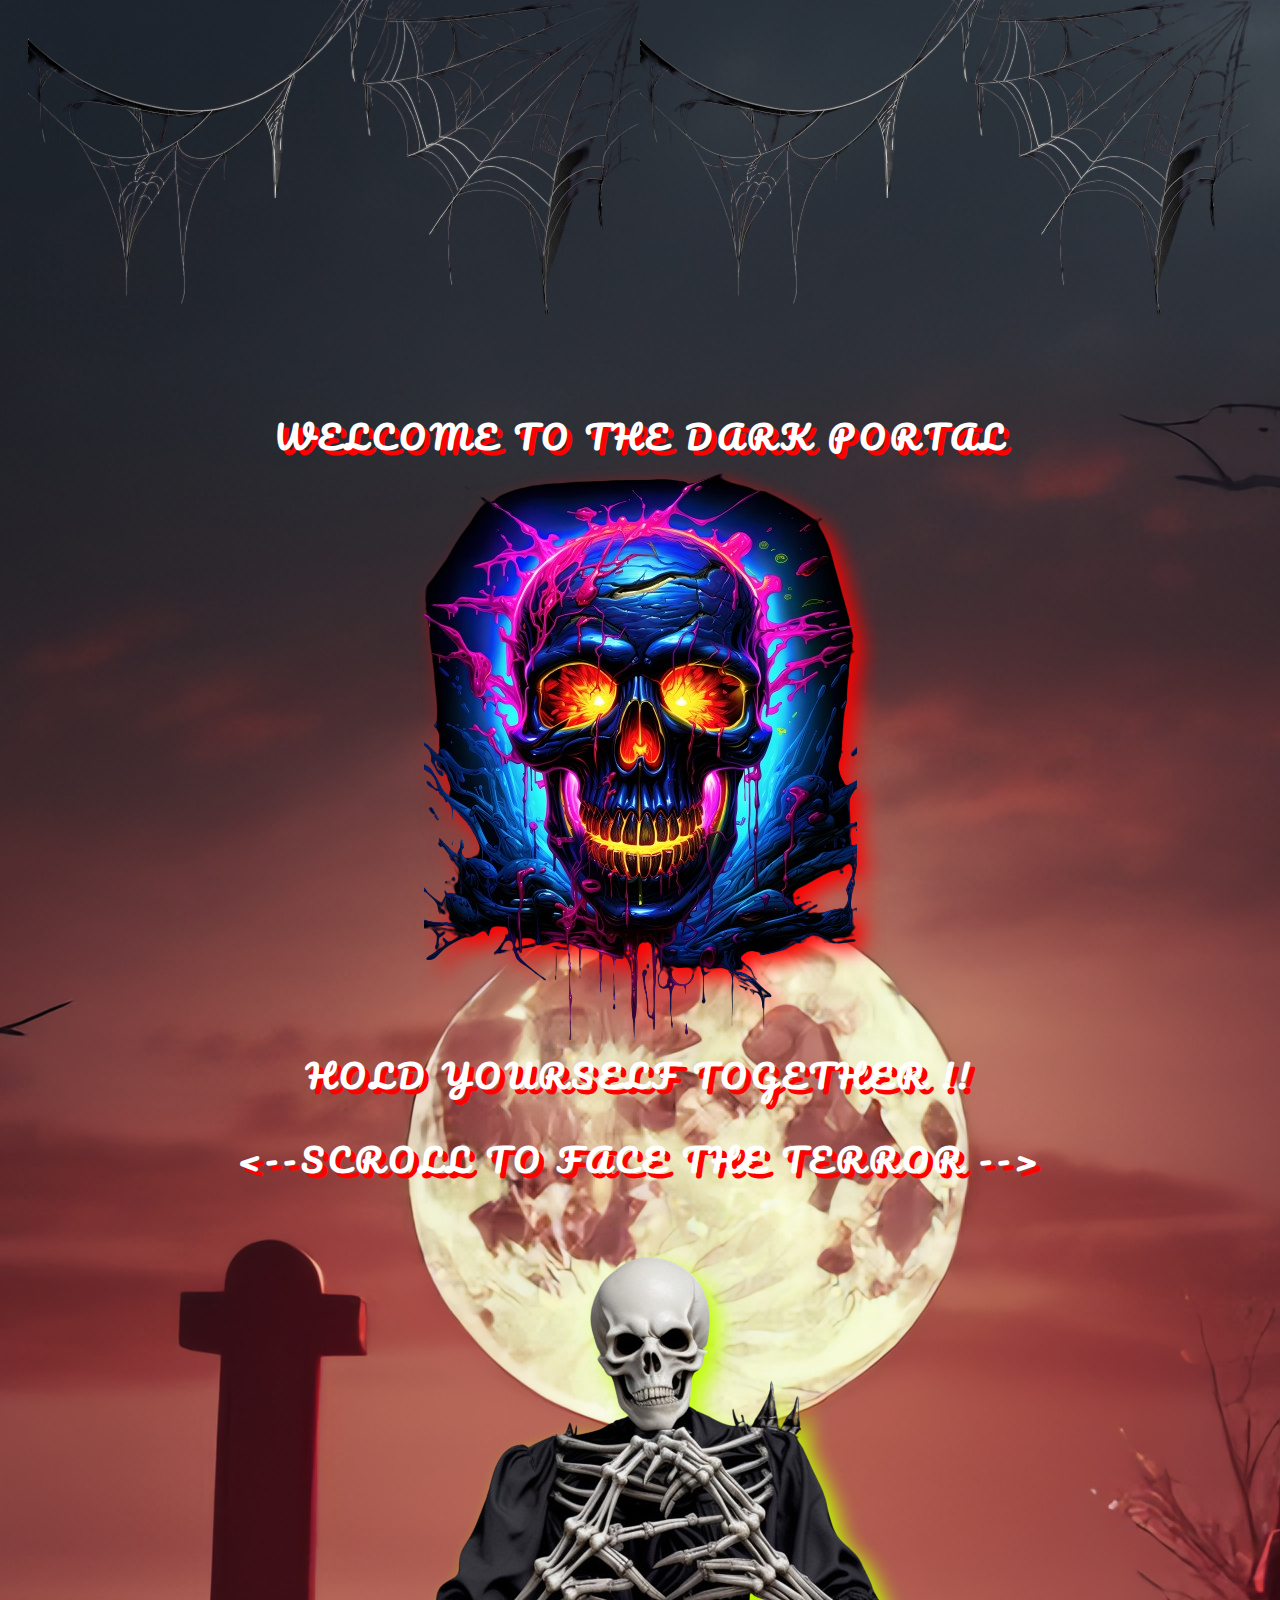
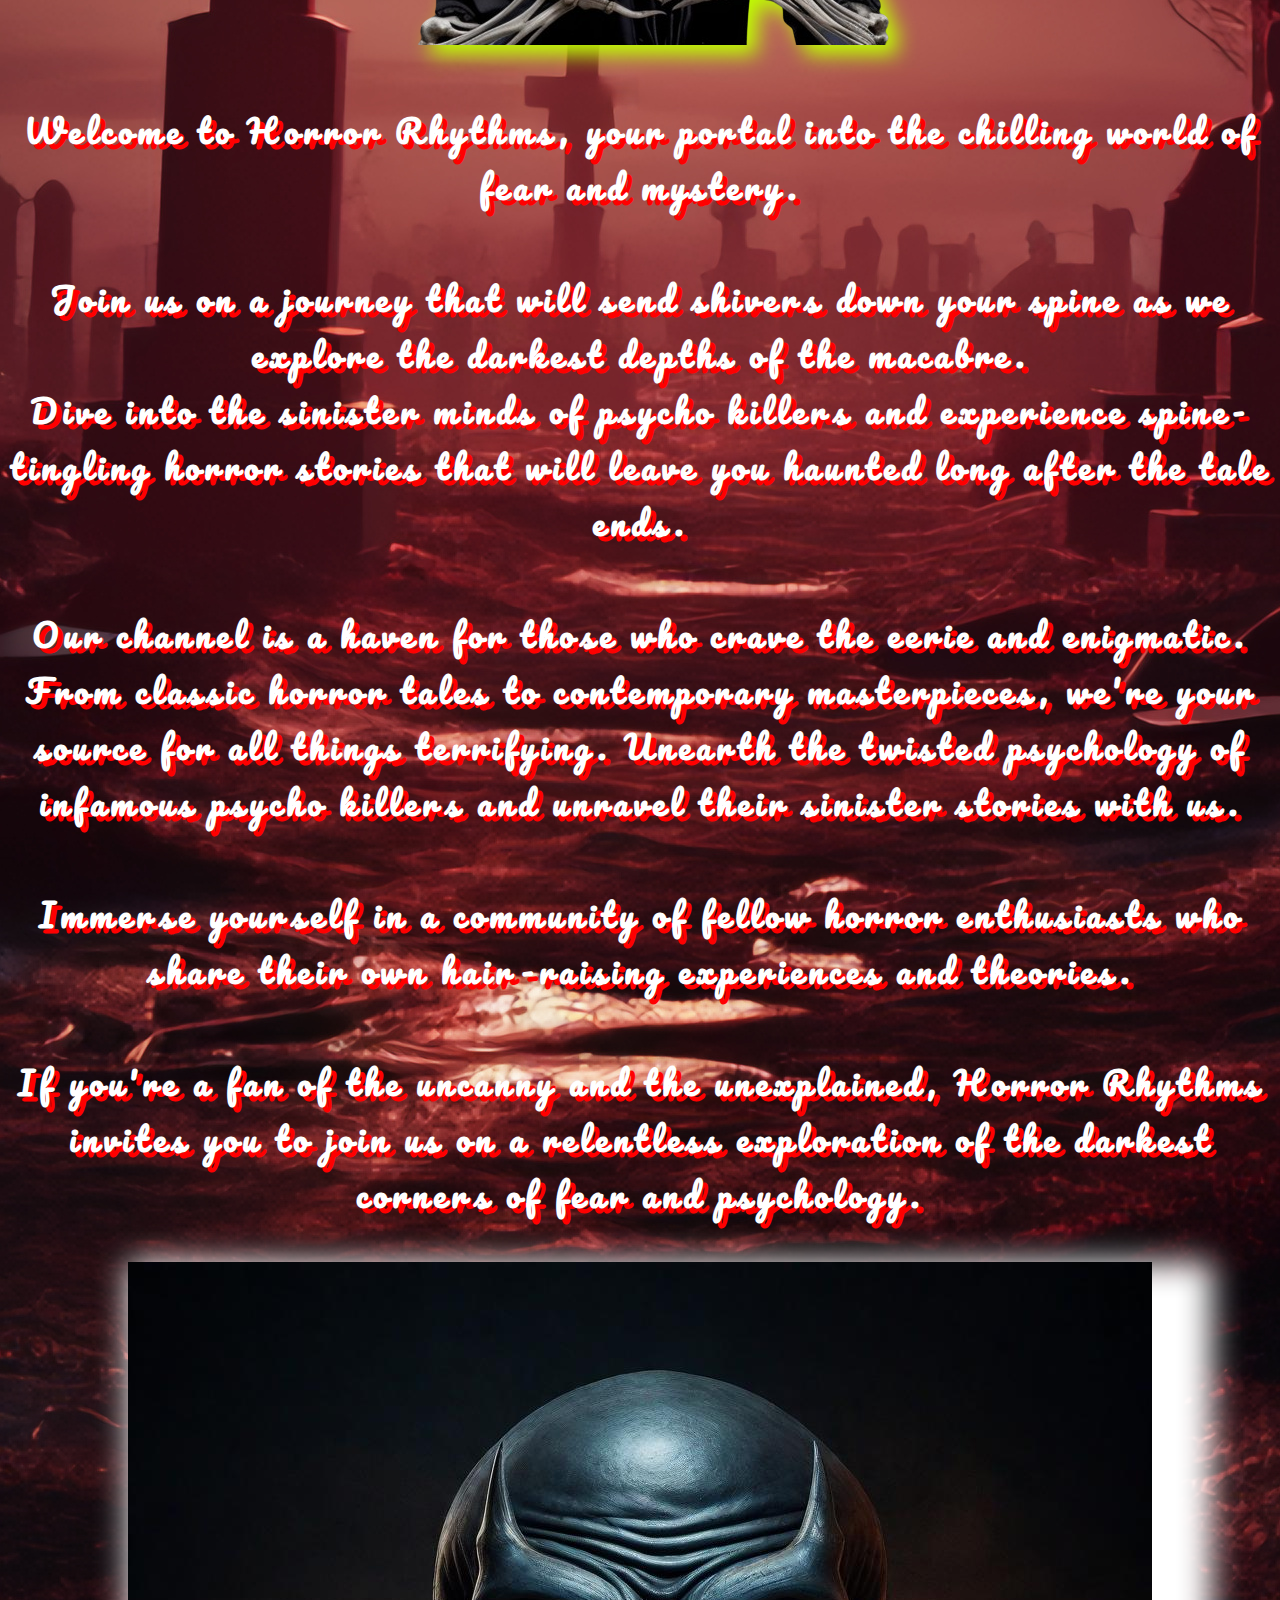
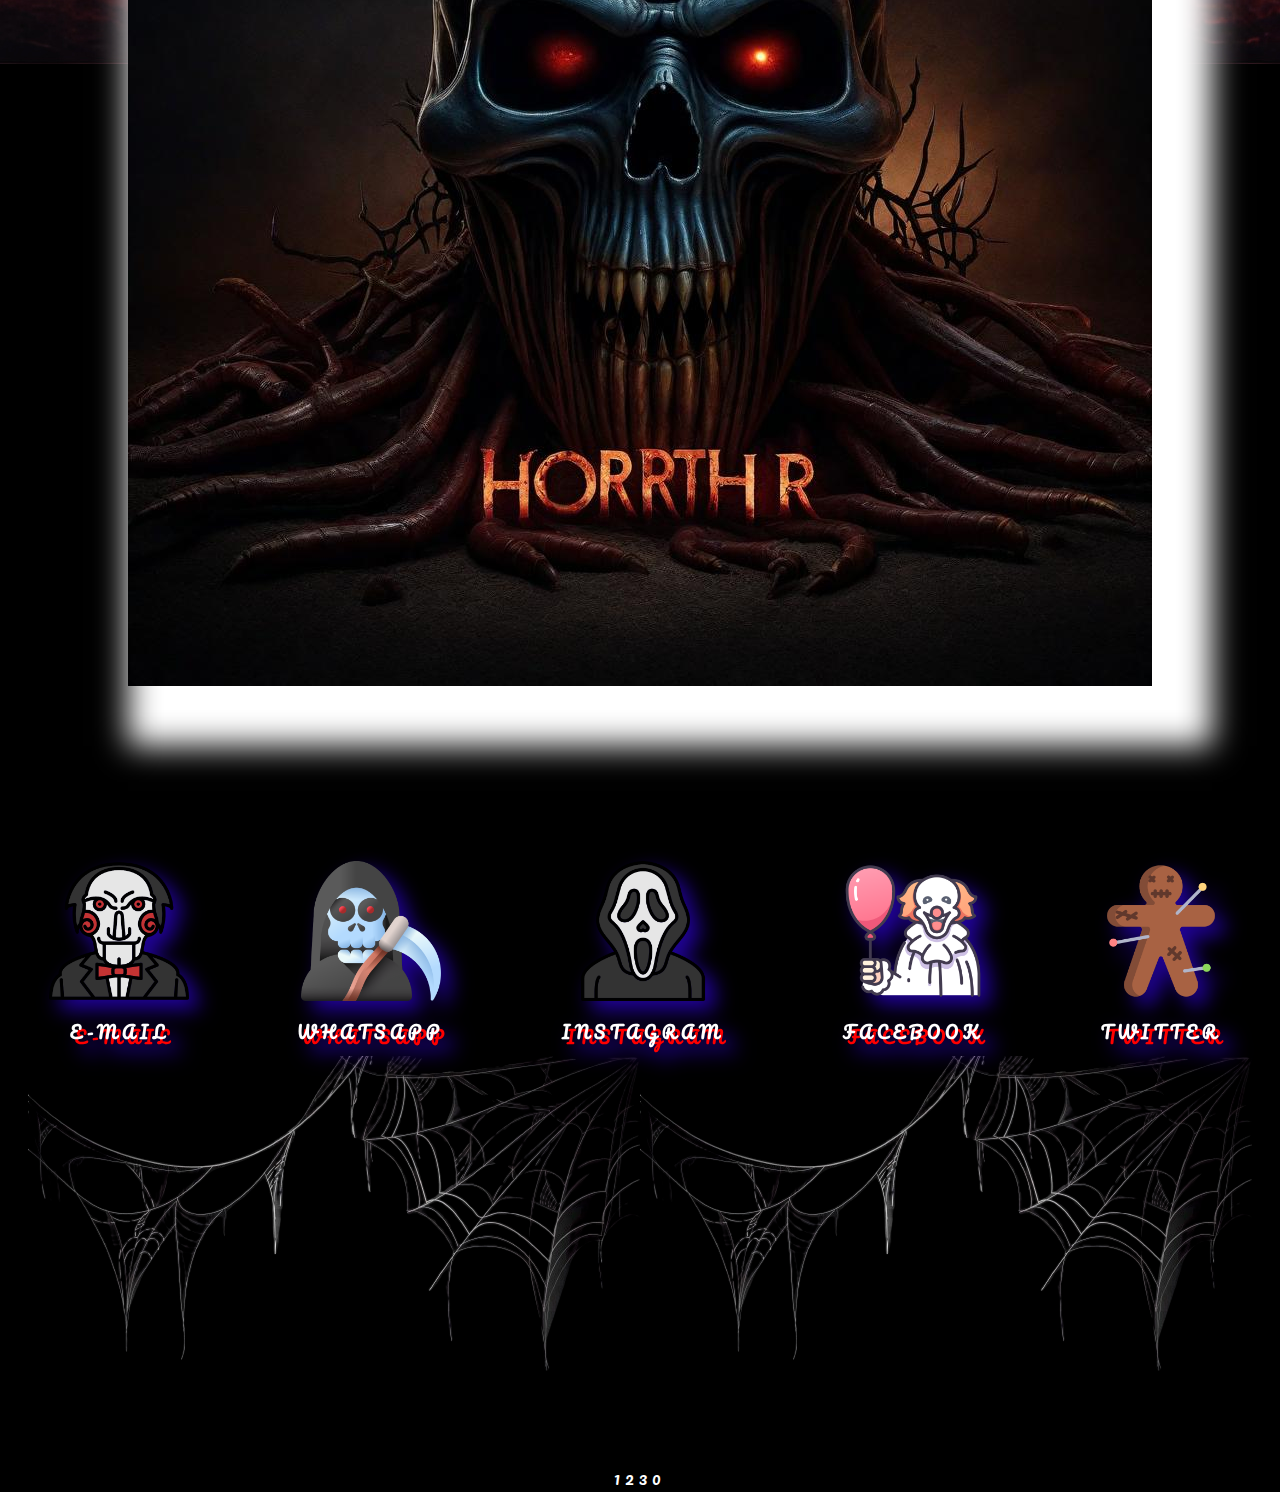
<file: main.html>
<!DOCTYPE html>
<html lang="en">
<head>
    <meta charset="UTF-8">
    <meta name="viewport" content="width=device-width, initial-scale=1.0">
    <title>DARK PORTAL</title>
    <link rel="preconnect" href="https://fonts.googleapis.com">
    <link rel="preconnect" href="https://fonts.gstatic.com" crossorigin>
    <link href="https://fonts.googleapis.com/css2?family=Pacifico&display=swap" rel="stylesheet">
</head>
<body>
    <div class="top">
    <img class=".tr" src="./images/web.png">
    <img class=".tf" src="./images/web.png">
</div>
    <h1>WELCOME TO THE DARK PORTAL</h1>
    <div class="all">
        <img class="cen"src="./images/cen.png">
    </div>
    <div class="content">
        <h1 >HOLD YOURSELF TOGETHER !!</h1><br>
        <h1><--SCROLL TO FACE THE TERROR --></h1>
    </div>

    <div class="function">
        <img class="logo" src="./images/logo.png">
        <h1>Welcome to Horror Rhythms, your portal into the chilling world of fear and mystery. <br><br>Join us on a journey that will send shivers down your spine as we explore the darkest depths of the macabre.<br> Dive into the sinister minds of psycho killers and experience spine-tingling horror stories that will leave you haunted long after the tale ends.<br><br>

        Our channel is a haven for those who crave the eerie and enigmatic.<br> From classic horror tales to contemporary masterpieces, we're your source for all things terrifying. Unearth the twisted psychology of infamous psycho killers and unravel their sinister stories with us.<br><br>
        
        Immerse yourself in a community of fellow horror enthusiasts who share their own hair-raising experiences and theories.<br> <br>If you're a fan of the uncanny and the unexplained, Horror Rhythms invites you to join us on a relentless exploration of the darkest corners of fear and psychology.<br>
    </h1>
    <img class="st" src="./images/bg.jpeg">
    <div class="con">
        <div class="mail"><a href="horrorrhythms@gmail.com" target="_blank"><img class="img" src="./images/murderer.png"></a><h1 class="d">E-MAIL</h1></div>
        <div class="INSTAGRAM"><a href="https://whatsapp.com/channel/0029VaF4oOH3AzNTXUDJ8h33 " target="_blank"><img class="img" src="./images/reaper.png"></a><h1 class="d">WHATSAPP</h1></div>
        <div class="whatsapp"><a href="https://instagram.com/horror_rhythms_" target="_blank"><img class="img" src="./images/scream.png"></a><h1 class="d">INSTAGRAM</h1></div>
        <div class="FACEBOOK"><a href="https://www.facebook.com/profile.php" target="_blank"><img class="img" src="./images/clown.png"></a><h1 class="d">FACEBOOK</h1></div>
        <div class="TWITTER"><a href="https://x.com/HorrorRhythm000?t=osvD0" target="_blank"><img class="img" src="./images/voodoo-doll.png"></a><h1 class="d">TWITTER</h1></div>
    </div>
    </div>
    <div class="bot">
    <img class=".bl" src="./images/web.png">
    <img class=".br"src="./images/web.png">
</div>
   

</body>
<style>
    *
{
    padding: 0%;
    margin: 0;
    box-sizing: border-box;
}
.mail,.INSTAGRAM,.FACEBOOK,.TWITTER,.whatsapp
{
    filter: drop-shadow(10px 10px 10px  rgb(32, 2, 152));

}

.st
{
    margin: 40px;
    box-shadow: 30px 30px 30px 30px white;
}
body
{
    display: flex;
    flex-direction:column;
    align-items: center;
    justify-content: center;
    background-color: black;
    width: 100%;
    font-family:'pacifico';
    text-align: center;
    letter-spacing: 5px;
    height: 100%;
    color: rgb(255, 255, 255);
    background-image: url("images/bg4.jpg");
    background-position:top;
    background-repeat: no-repeat;
} 
h1
{
    text-shadow: 5px 5px rgb(255, 0, 0);
    
}
.cen
{
    
    filter: drop-shadow(10px 10px 10px  red);
}
.logo
{
    margin: 50px;
    filter: drop-shadow(10px 10px 10px  rgb(191, 255, 0));
}


.top,.bot
{
    display: flex;
    flex-direction: row;
}

.d
{
    padding: 10px;
    font-size: medium;
}
.con
{
    display: flex;
    flex-direction: row;
    justify-content: space-around;
    margin-top: 10%;
}
.img
{
    width: auto;
    height: 140px;
}
.tr,.tf,.br,.bl
{
    display: flex;
    width:40px;
    height:40px;
    filter: drop-shadow(10px 20px 10px white);
}
</style>
</html>

1230
</file>
